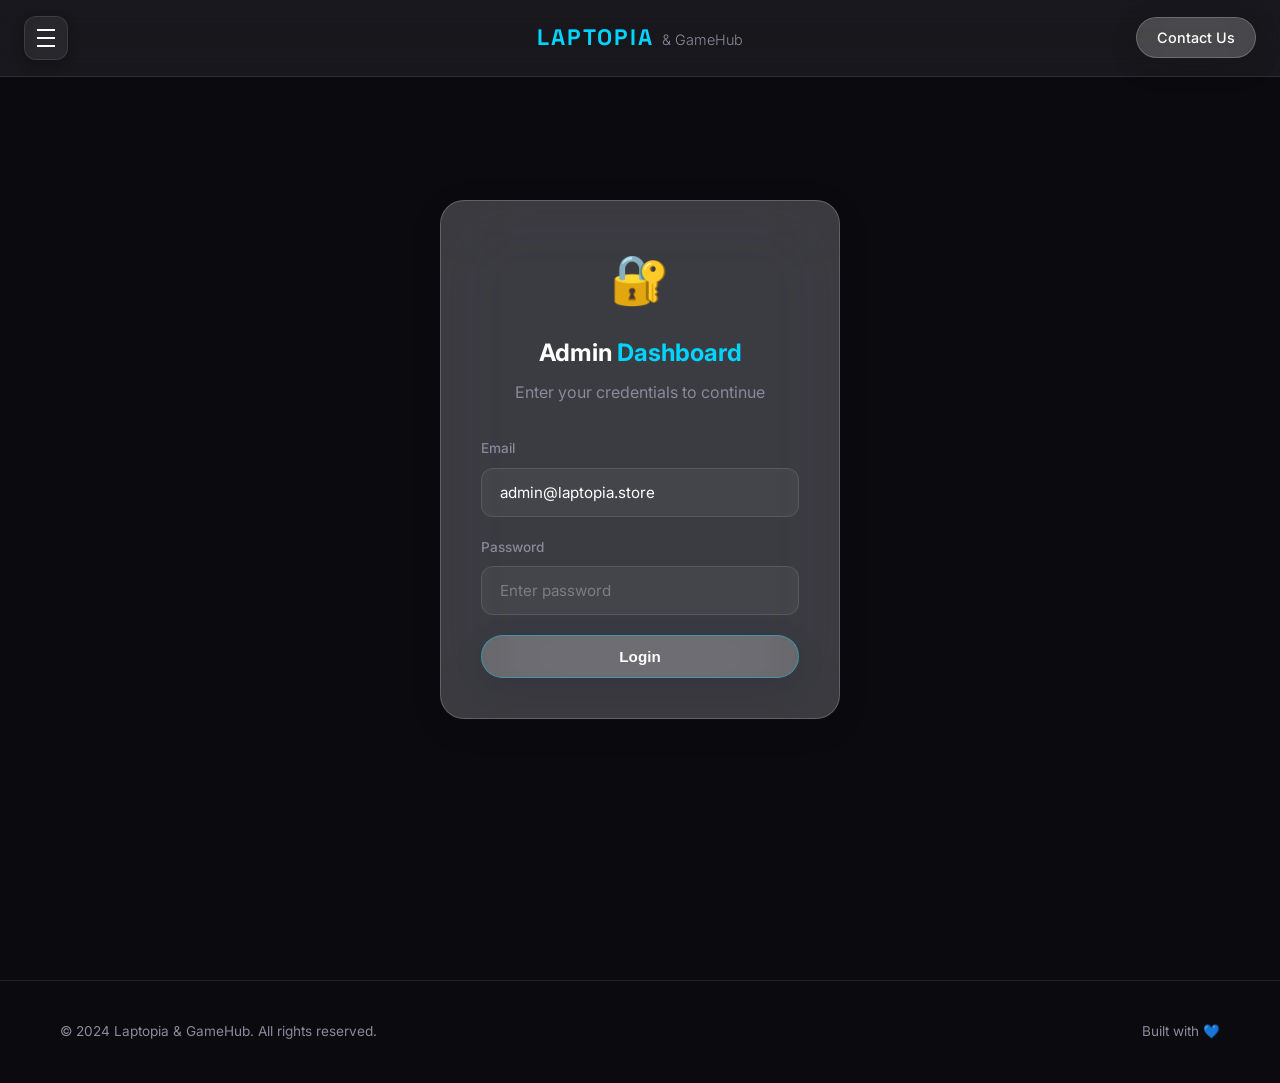
<file: admin.html>
<!DOCTYPE html>
<html lang="en">
<head>
  <meta charset="UTF-8">
  <meta name="viewport" content="width=device-width, initial-scale=1.0">
  <meta name="description" content="Laptopia & GameHub - Admin Dashboard">
  <title>Laptopia & GameHub - Admin</title>
  <link rel="icon" href="data:image/svg+xml,<svg xmlns=%22http://www.w3.org/2000/svg%22 viewBox=%220 0 100 100%22><text y=%22.9em%22 font-size=%2290%22>💻</text></svg>">
  <link href="https://fonts.googleapis.com/css2?family=Inter:wght@300;400;500;600;700&family=Space+Grotesk:wght@400;500;600;700&display=swap" rel="stylesheet">
  <link rel="stylesheet" href="css/style.css">
  <style>
    .admin-login { display: flex; justify-content: center; align-items: center; min-height: 80vh; }
    .admin-login-card { width: 100%; max-width: 400px; padding: 40px; }
    .dashboard-stats { display: grid; grid-template-columns: repeat(auto-fit, minmax(200px, 1fr)); gap: 20px; margin-bottom: 32px; }
    .stat-card { padding: 24px; text-align: center; }
    .stat-value { font-size: 2.5rem; font-weight: 700; margin-bottom: 8px; font-family: 'Space Grotesk', sans-serif; }
    .stat-label { color: var(--text-muted); text-transform: uppercase; letter-spacing: 1px; font-size: 0.9rem; }
    .admin-tabs { display: flex; gap: 10px; margin-bottom: 24px; border-bottom: 1px solid rgba(255,255,255,0.1); padding-bottom: 10px; }
    .admin-tab { padding: 10px 20px; cursor: pointer; border-radius: 8px; transition: all 0.3s ease; font-weight: 500; }
    .admin-tab:hover { background: rgba(255,255,255,0.05); }
    .admin-tab.active { background: var(--gradient-accent); color: white; }
    .orders-table { width: 100%; border-collapse: collapse; }
    .orders-table th, .orders-table td { padding: 16px; text-align: left; border-bottom: 1px solid rgba(255,255,255,0.05); }
    .orders-table th { color: var(--text-muted); font-weight: 500; }
    .orders-table tr:hover { background: rgba(255,255,255,0.02); }
    .status-badge { padding: 4px 12px; border-radius: 20px; font-size: 0.85rem; font-weight: 500; display: inline-block; }
    .status-pending { background: rgba(255, 204, 0, 0.2); color: #ffcc00; }
    .status-contacted { background: rgba(0, 212, 255, 0.2); color: #00d4ff; }
    .status-completed { background: rgba(48, 209, 88, 0.2); color: #30d158; }
    .status-cancelled { background: rgba(255, 59, 48, 0.2); color: #ff3b30; }
    .btn-wa { background: #25D366; color: white; }
    .btn-wa:hover { background: #1ebe5d; }
    .btn-danger { background: rgba(255, 59, 48, 0.2); border: 1px solid rgba(255, 59, 48, 0.5); color: #ff3b30; }
    .btn-danger:hover { background: rgba(255, 59, 48, 0.3); }
    select.form-input { background-color: rgba(0,0,0,0.5); cursor: pointer; }
    select.form-input option { background-color: #0a0a0f; }
  </style>
</head>
<body>

<nav class="navbar">
  <button class="menu-btn" id="menuBtn" aria-label="Open menu">
    <span></span><span></span><span></span>
  </button>
  <a href="index.html" class="logo">
    <span class="logo-primary">LAPTOPIA</span>
    <span class="logo-secondary">&amp; GameHub</span>
  </a>
  <a href="contact.html" class="btn-contact glass">Contact Us</a>
</nav>

<aside class="sidebar" id="sidebar">
  <div class="sidebar-header">
    <div class="sidebar-logo">
      <span class="logo-primary">LAPTOPIA</span>
      <span class="logo-secondary">&amp; GameHub</span>
    </div>
    <button class="sidebar-close" id="sidebarClose">&times;</button>
  </div>
  <nav class="sidebar-nav">
    <a href="index.html" class="sidebar-link"><span class="sidebar-icon">🏠</span> Home</a>
    <a href="brands.html" class="sidebar-link"><span class="sidebar-icon">💻</span> Brands</a>
    <a href="cart.html" class="sidebar-link"><span class="sidebar-icon">🛒</span> Cart <span class="cart-badge" id="cartBadge"></span></a>
  </nav>
  <div class="sidebar-section">
    <h4 class="sidebar-title">Shop by Brand</h4>
    <div class="sidebar-brands">
      <a href="brand.html?brand=hp" class="brand-link">HP</a>
      <a href="brand.html?brand=dell" class="brand-link">Dell</a>
      <a href="brand.html?brand=lenovo" class="brand-link">Lenovo</a>
      <a href="brand.html?brand=asus" class="brand-link">ASUS</a>
      <a href="brand.html?brand=acer" class="brand-link">Acer</a>
      <a href="brand.html?brand=msi" class="brand-link">MSI</a>
      <a href="brand.html?brand=razer" class="brand-link">Razer</a>
      <a href="brand.html?brand=apple" class="brand-link">Apple</a>
      <a href="brand.html?brand=alienware" class="brand-link">Alienware</a>
      <a href="brand.html?brand=gigabyte" class="brand-link">Gigabyte</a>
    </div>
  </div>
</aside>
<div class="sidebar-overlay" id="sidebarOverlay"></div>

<div class="page-content" style="padding-top: 100px;">
  <!-- Login Section -->
  <div class="admin-login" id="adminLogin">
    <div class="admin-login-card glass-card">
      <div style="text-align:center;margin-bottom:32px">
        <div style="font-size:3rem;margin-bottom:16px">🔐</div>
        <h2>Admin <span class="accent">Dashboard</span></h2>
        <p style="color:var(--text-muted);margin-top:8px">Enter your credentials to continue</p>
      </div>
      <form id="loginForm">
        <div class="form-group">
          <label class="form-label">Email</label>
          <input type="email" class="form-input" name="email" value="admin@laptopia.store" placeholder="admin@laptopia.store" required>
        </div>
        <div class="form-group">
          <label class="form-label">Password</label>
          <input type="password" class="form-input" name="password" placeholder="Enter password" required>
        </div>
        <div id="loginError" style="color:#ff3b30;font-size:0.85rem;margin-bottom:16px;display:none"></div>
        <button type="submit" class="btn btn-primary" style="width:100%">Login</button>
      </form>
    </div>
  </div>
  
  <!-- Dashboard -->
  <div id="adminDashboard" style="display:none">
    <div class="container">
      <div style="display:flex;justify-content:space-between;align-items:center;margin-bottom:32px">
        <h1 class="section-title" style="margin-bottom:0">Admin <span class="accent">Dashboard</span></h1>
        <button class="btn btn-secondary btn-sm" onclick="handleLogout()">Logout</button>
      </div>
      
      <!-- Stats Cards -->
      <div class="dashboard-stats" id="dashStats">
        <div class="stat-card glass-card">
          <div class="stat-value" id="statTotal">0</div>
          <div class="stat-label">Total Orders</div>
        </div>
        <div class="stat-card glass-card">
          <div class="stat-value" id="statPending" style="color:#ffcc00">0</div>
          <div class="stat-label">Pending</div>
        </div>
        <div class="stat-card glass-card">
          <div class="stat-value" id="statContacted" style="color:#00d4ff">0</div>
          <div class="stat-label">Contacted</div>
        </div>
        <div class="stat-card glass-card">
          <div class="stat-value" id="statCompleted" style="color:#30d158">0</div>
          <div class="stat-label">Completed</div>
        </div>
      </div>
      
      <!-- Tabs -->
      <div class="admin-tabs">
        <div class="admin-tab active" data-tab="orders">📦 Orders</div>
        <div class="admin-tab" data-tab="inquiries">📨 Inquiries</div>
        <div class="admin-tab" data-tab="products">💻 Products</div>
      </div>
      
      <!-- Orders Tab -->
      <div class="tab-content active" id="tab-orders">
        <div class="glass-card" style="padding:0;overflow-x:auto">
          <table class="orders-table">
            <thead>
              <tr>
                <th>Date</th>
                <th>Customer</th>
                <th>Phone</th>
                <th>Items</th>
                <th>Total</th>
                <th>Status</th>
                <th>Actions</th>
              </tr>
            </thead>
            <tbody id="ordersTableBody">
              <!-- Populated by JS -->
            </tbody>
          </table>
        </div>
      </div>
      
      <!-- Inquiries Tab -->
      <div class="tab-content" id="tab-inquiries" style="display:none">
        <div class="glass-card" style="padding:0;overflow-x:auto">
          <table class="orders-table">
            <thead>
              <tr>
                <th>Date</th>
                <th>Name</th>
                <th>Email</th>
                <th>Message</th>
              </tr>
            </thead>
            <tbody id="inquiriesTableBody">
                <!-- Populated by JS -->
            </tbody>
          </table>
        </div>
      </div>
      
      <!-- Products Tab -->
      <div class="tab-content" id="tab-products" style="display:none">
        <div style="margin-bottom:20px; display:flex; justify-content:space-between; align-items:center;">
          <h2 style="margin: 0; font-size: 1.5rem;">Manage Inventory</h2>
          <button class="btn btn-primary btn-sm" onclick="showAddProductModal()">+ Add Product</button>
        </div>
        <div class="grid grid-3" id="adminProductsGrid">
            <!-- Populated by JS -->
        </div>
      </div>
    </div>
  </div>
</div>

<!-- Order Detail Modal -->
<div class="modal-overlay" id="orderModal">
  <div class="modal glass-card" id="orderModalContent" style="max-width: 600px; width: 100%;">
    <!-- Populated by JS -->
  </div>
</div>

<!-- Add/Edit Product Modal -->
<div class="modal-overlay" id="productModal">
  <div class="modal glass-card" style="max-width:700px; width: 100%;">
    <div style="display:flex;justify-content:space-between;align-items:center;margin-bottom:24px">
      <h2 style="margin:0" id="productModalTitle">Add <span class="accent">Product</span></h2>
      <button class="btn btn-secondary btn-sm" onclick="closeProductModal()">✕</button>
    </div>
    <form id="productForm">
      <input type="hidden" id="prodId" name="id">
      <div class="grid grid-2" style="gap: 16px;">
        <div class="form-group">
          <label class="form-label">Name</label>
          <input type="text" class="form-input" id="prodName" name="name" required>
        </div>
        <div class="form-group">
          <label class="form-label">Brand</label>
          <select class="form-input" id="prodBrand" name="brand" required>
            <option value="HP">HP</option>
            <option value="Dell">Dell</option>
            <option value="Lenovo">Lenovo</option>
            <option value="ASUS">ASUS</option>
            <option value="Acer">Acer</option>
            <option value="MSI">MSI</option>
            <option value="Razer">Razer</option>
            <option value="Apple">Apple</option>
            <option value="Alienware">Alienware</option>
            <option value="Gigabyte">Gigabyte</option>
          </select>
        </div>
      </div>
      <div class="grid grid-2" style="gap: 16px;">
        <div class="form-group">
          <label class="form-label">Category</label>
          <select class="form-input" id="prodCategory" name="category">
            <option value="gaming">Gaming</option>
            <option value="ultrabook">Ultrabook</option>
            <option value="creator">Creator</option>
            <option value="budget">Budget</option>
          </select>
        </div>
        <div class="form-group">
          <label class="form-label">Price ($)</label>
          <input type="number" class="form-input" id="prodPrice" name="price" step="0.01" required>
        </div>
      </div>
      <div class="form-group">
        <label class="form-label">Image URL</label>
        <input type="url" class="form-input" id="prodImage" name="image_url" placeholder="https://example.com/image.jpg">
      </div>
      <div class="form-group">
        <label class="form-label">Description</label>
        <textarea class="form-input" id="prodDescription" name="description" rows="3"></textarea>
      </div>
      
      <h3 style="margin: 20px 0 10px; font-size: 1.1rem; color: var(--accent-cyan)">Specifications</h3>
      <div class="grid grid-3" style="gap: 12px;">
        <div class="form-group">
          <label class="form-label">CPU</label>
          <input type="text" class="form-input" id="specCpu" name="spec_cpu">
        </div>
        <div class="form-group">
          <label class="form-label">RAM</label>
          <input type="text" class="form-input" id="specRam" name="spec_ram">
        </div>
        <div class="form-group">
          <label class="form-label">GPU</label>
          <input type="text" class="form-input" id="specGpu" name="spec_gpu">
        </div>
        <div class="form-group">
          <label class="form-label">Storage</label>
          <input type="text" class="form-input" id="specStorage" name="spec_storage">
        </div>
        <div class="form-group">
          <label class="form-label">Display</label>
          <input type="text" class="form-input" id="specDisplay" name="spec_display">
        </div>
        <div class="form-group">
          <label class="form-label">Battery</label>
          <input type="text" class="form-input" id="specBattery" name="spec_battery">
        </div>
      </div>
      
      <div class="form-group" style="display: flex; align-items: center; gap: 10px; margin-top: 10px;">
        <input type="checkbox" id="prodFeatured" name="featured" style="width:20px;height:20px;cursor:pointer;">
        <label for="prodFeatured" class="form-label" style="margin:0;cursor:pointer;">Featured Product</label>
      </div>
      
      <div style="display: flex; justify-content: flex-end; gap: 10px; margin-top: 24px;">
        <button type="button" class="btn btn-secondary" onclick="closeProductModal()">Cancel</button>
        <button type="submit" class="btn btn-primary" id="saveProductBtn">Save Product</button>
      </div>
    </form>
  </div>
</div>

<footer class="footer">
  <div class="footer-content container">
    <span>&copy; 2024 Laptopia & GameHub. All rights reserved.</span>
    <span>Built with 💙</span>
  </div>
</footer>

<script src="js/supabase-config.js"></script>
<script src="js/app.js"></script>
<script src="js/admin.js"></script>
</body>
</html>
</file>
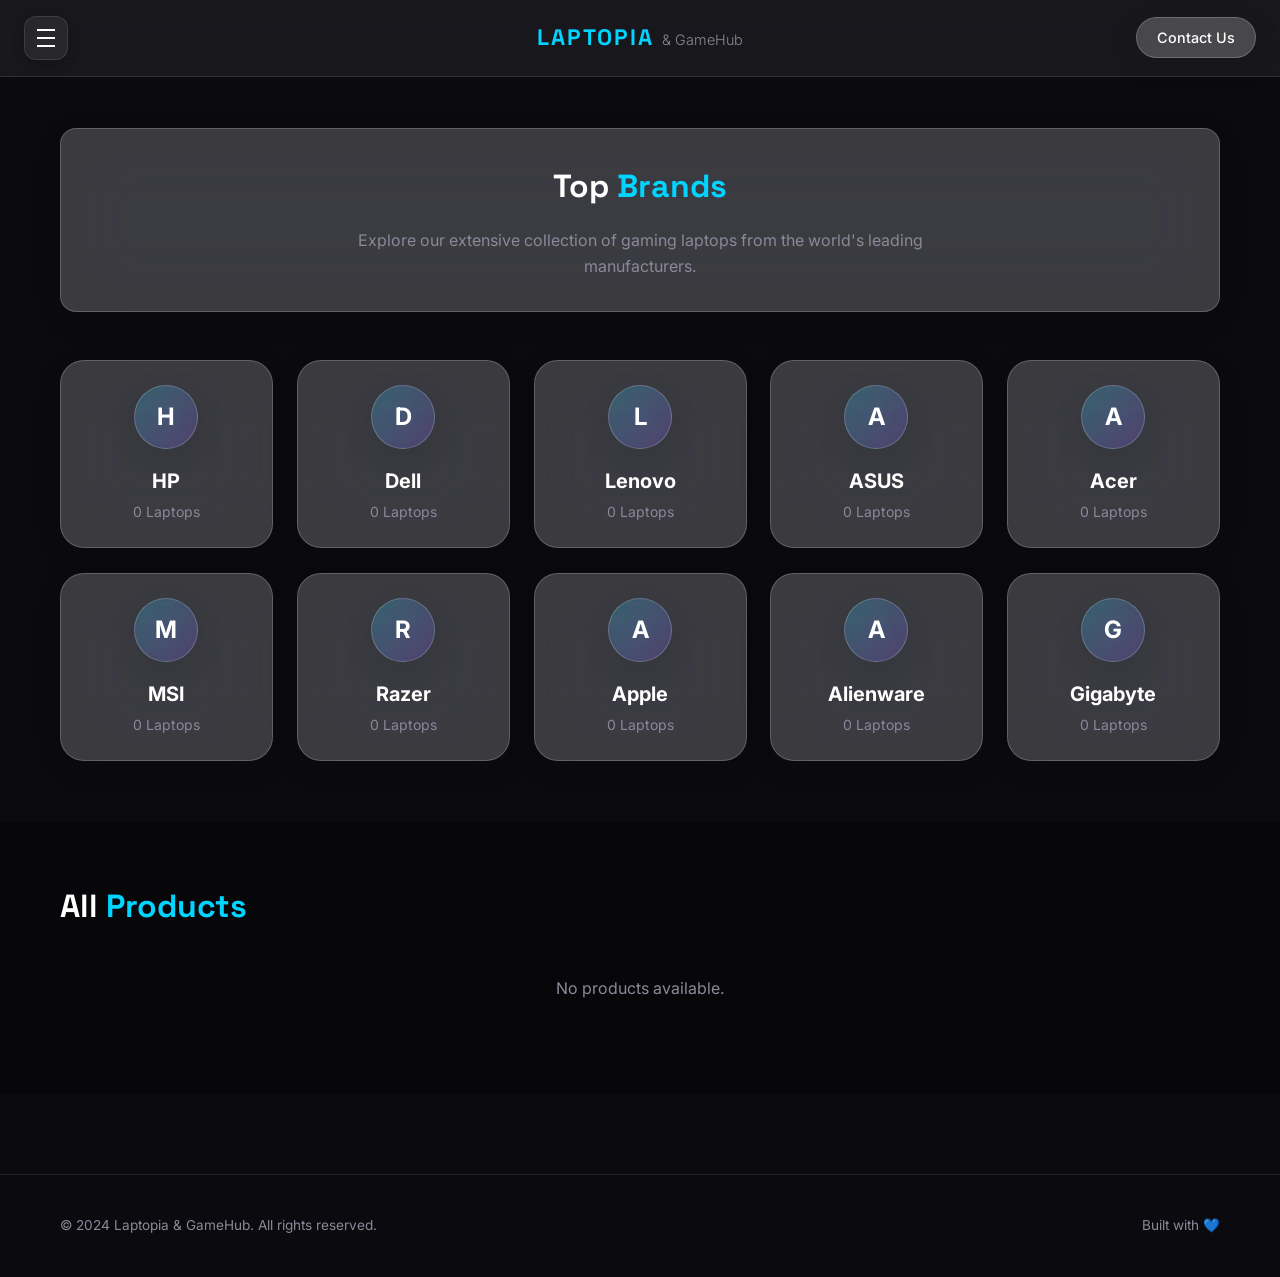
<file: brand.html>
<!DOCTYPE html>
<html lang="en">
<head>
  <meta charset="UTF-8">
  <meta name="viewport" content="width=device-width, initial-scale=1.0">
  <meta name="description" content="Shop gaming laptops from top brands at Laptopia & GameHub.">
  <title>Laptopia & GameHub - Brand</title>
  <link rel="icon" href="data:image/svg+xml,<svg xmlns=%22http://www.w3.org/2000/svg%22 viewBox=%220 0 100 100%22><text y=%22.9em%22 font-size=%2290%22>💻</text></svg>">
  <link href="https://fonts.googleapis.com/css2?family=Inter:wght@300;400;500;600;700&family=Space+Grotesk:wght@400;500;600;700&display=swap" rel="stylesheet">
  <link rel="stylesheet" href="css/style.css">
</head>
<body>
  <nav class="navbar">
    <button class="menu-btn" id="menuBtn" aria-label="Open menu">
      <span></span><span></span><span></span>
    </button>
    <a href="index.html" class="logo">
      <span class="logo-primary">LAPTOPIA</span>
      <span class="logo-secondary">&amp; GameHub</span>
    </a>
    <a href="contact.html" class="btn-contact glass">Contact Us</a>
  </nav>

  <aside class="sidebar" id="sidebar">
    <div class="sidebar-header">
      <div class="sidebar-logo">
        <span class="logo-primary">LAPTOPIA</span>
        <span class="logo-secondary">&amp; GameHub</span>
      </div>
      <button class="sidebar-close" id="sidebarClose">&times;</button>
    </div>
    <nav class="sidebar-nav">
      <a href="index.html" class="sidebar-link"><span class="sidebar-icon">🏠</span> Home</a>
      <a href="brands.html" class="sidebar-link"><span class="sidebar-icon">💻</span> Brands</a>
      <a href="cart.html" class="sidebar-link"><span class="sidebar-icon">🛒</span> Cart <span class="cart-badge" id="cartBadge"></span></a>
    </nav>
    <div class="sidebar-section">
      <h4 class="sidebar-title">Shop by Brand</h4>
      <div class="sidebar-brands">
        <a href="brand.html?brand=hp" class="brand-link">HP</a>
        <a href="brand.html?brand=dell" class="brand-link">Dell</a>
        <a href="brand.html?brand=lenovo" class="brand-link">Lenovo</a>
        <a href="brand.html?brand=asus" class="brand-link">ASUS</a>
        <a href="brand.html?brand=acer" class="brand-link">Acer</a>
        <a href="brand.html?brand=msi" class="brand-link">MSI</a>
        <a href="brand.html?brand=razer" class="brand-link">Razer</a>
        <a href="brand.html?brand=apple" class="brand-link">Apple</a>
        <a href="brand.html?brand=alienware" class="brand-link">Alienware</a>
        <a href="brand.html?brand=gigabyte" class="brand-link">Gigabyte</a>
      </div>
    </div>
  </aside>
  <div class="sidebar-overlay" id="sidebarOverlay"></div>

  <section class="section" style="padding-top: 8rem;">
    <div class="container">
      <div class="glass" style="padding: 3rem; margin-bottom: 2rem; text-align: center; border-radius: 1rem; background: linear-gradient(to right, rgba(0,0,0,0.4), rgba(0,0,0,0.2));">
        <h1 id="brandTitle" style="font-size: 3rem; font-family: 'Space Grotesk', sans-serif; font-weight: bold; margin-bottom: 1rem; text-transform: uppercase; letter-spacing: 0.05em;">Brand</h1>
        <p style="font-size: 1.25rem; color: var(--accent-cyan);">Powering your next adventure</p>
      </div>
      
      <div class="glass" style="display: flex; justify-content: space-between; align-items: center; margin-bottom: 2rem; padding: 1rem; border-radius: 0.5rem; background: rgba(255,255,255,0.05);">
        <a href="brands.html" style="color: var(--text-muted); text-decoration: none;">← Back to All Brands</a>
        <div style="display: flex; gap: 1rem;">
          <select id="sortSelect" style="background: rgba(0,0,0,0.5); border: 1px solid rgba(255,255,255,0.1); color: white; border-radius: 0.25rem; padding: 0.5rem 1rem; outline: none;">
            <option value="default">Sort by...</option>
            <option value="price-low">Price: Low to High</option>
            <option value="price-high">Price: High to Low</option>
          </select>
        </div>
      </div>

      <div class="grid grid-3" id="brandProductsGrid">
        <!-- Populated by JS -->
      </div>
      
      <div id="noProducts" style="text-align: center; padding: 5rem 0; display: none;">
        <h3 style="font-size: 1.5rem; color: var(--text-muted);">No products found for this brand.</h3>
      </div>
    </div>
  </section>

  <footer class="footer">
    <div class="footer-content container">
      <span>© 2024 Laptopia & GameHub. All rights reserved.</span>
      <span>Built with 💙</span>
    </div>
  </footer>

  <script src="js/supabase-config.js"></script>
  <script src="js/app.js"></script>
  <script src="js/products.js"></script>
  <script>
    document.addEventListener('DOMContentLoaded', async () => {
      const urlParams = new URLSearchParams(window.location.search);
      const brandParam = urlParams.get('brand');
      
      if (!brandParam) {
        window.location.href = 'brands.html';
        return;
      }
      
      const brandName = brandParam.charAt(0).toUpperCase() + brandParam.slice(1);
      document.getElementById('brandTitle').textContent = brandName;
      document.title = `Laptopia & GameHub - ${brandName} Laptops`;
      
      try {
        let products = [];
        if (window.DB && typeof window.DB.getProductsByBrand === 'function') {
          products = await DB.getProductsByBrand(brandParam);
        } else {
          console.warn('DB.getProductsByBrand is not available yet.');
        }
        
        const grid = document.getElementById('brandProductsGrid');
        const noProducts = document.getElementById('noProducts');
        
        const render = (prods) => {
          if (!prods || prods.length === 0) {
            grid.innerHTML = '';
            noProducts.style.display = 'block';
          } else {
            noProducts.style.display = 'none';
            grid.innerHTML = prods.map(p => createProductCard(p)).join('');
          }
        };
        
        render(products);
        
        document.getElementById('sortSelect').addEventListener('change', (e) => {
          const sorted = [...products];
          if (e.target.value === 'price-low') {
            sorted.sort((a, b) => a.price - b.price);
          } else if (e.target.value === 'price-high') {
            sorted.sort((a, b) => b.price - a.price);
          }
          render(sorted);
        });

      } catch (e) {
        console.error('Failed to load brand products', e);
      }
    });
  </script>
</body>
</html>
</file>
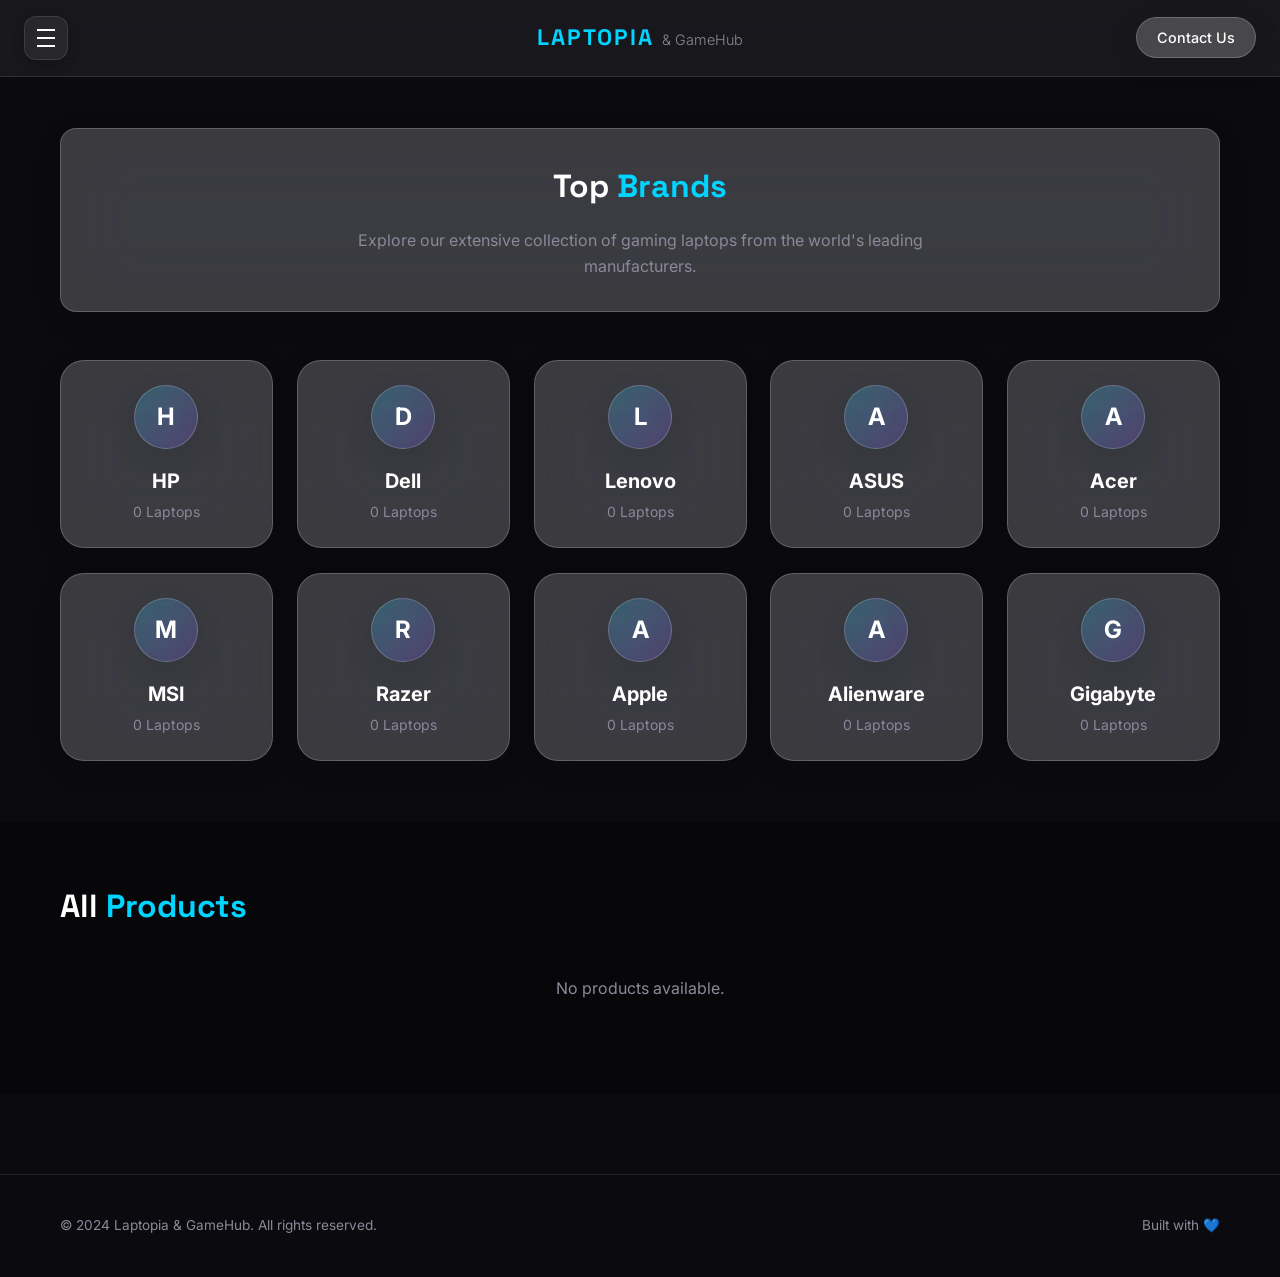
<file: brands.html>
<!DOCTYPE html>
<html lang="en">
<head>
  <meta charset="UTF-8">
  <meta name="viewport" content="width=device-width, initial-scale=1.0">
  <meta name="description" content="Shop gaming laptops by top brands at Laptopia & GameHub.">
  <title>Laptopia & GameHub - Brands</title>
  <link rel="icon" href="data:image/svg+xml,<svg xmlns=%22http://www.w3.org/2000/svg%22 viewBox=%220 0 100 100%22><text y=%22.9em%22 font-size=%2290%22>💻</text></svg>">
  <link href="https://fonts.googleapis.com/css2?family=Inter:wght@300;400;500;600;700&family=Space+Grotesk:wght@400;500;600;700&display=swap" rel="stylesheet">
  <link rel="stylesheet" href="css/style.css">
</head>
<body>
  <nav class="navbar">
    <button class="menu-btn" id="menuBtn" aria-label="Open menu">
      <span></span><span></span><span></span>
    </button>
    <a href="index.html" class="logo">
      <span class="logo-primary">LAPTOPIA</span>
      <span class="logo-secondary">&amp; GameHub</span>
    </a>
    <a href="contact.html" class="btn-contact glass">Contact Us</a>
  </nav>

  <aside class="sidebar" id="sidebar">
    <div class="sidebar-header">
      <div class="sidebar-logo">
        <span class="logo-primary">LAPTOPIA</span>
        <span class="logo-secondary">&amp; GameHub</span>
      </div>
      <button class="sidebar-close" id="sidebarClose">&times;</button>
    </div>
    <nav class="sidebar-nav">
      <a href="index.html" class="sidebar-link"><span class="sidebar-icon">🏠</span> Home</a>
      <a href="brands.html" class="sidebar-link"><span class="sidebar-icon">💻</span> Brands</a>
      <a href="cart.html" class="sidebar-link"><span class="sidebar-icon">🛒</span> Cart <span class="cart-badge" id="cartBadge"></span></a>
    </nav>
    <div class="sidebar-section">
      <h4 class="sidebar-title">Shop by Brand</h4>
      <div class="sidebar-brands">
        <a href="brand.html?brand=hp" class="brand-link">HP</a>
        <a href="brand.html?brand=dell" class="brand-link">Dell</a>
        <a href="brand.html?brand=lenovo" class="brand-link">Lenovo</a>
        <a href="brand.html?brand=asus" class="brand-link">ASUS</a>
        <a href="brand.html?brand=acer" class="brand-link">Acer</a>
        <a href="brand.html?brand=msi" class="brand-link">MSI</a>
        <a href="brand.html?brand=razer" class="brand-link">Razer</a>
        <a href="brand.html?brand=apple" class="brand-link">Apple</a>
        <a href="brand.html?brand=alienware" class="brand-link">Alienware</a>
        <a href="brand.html?brand=gigabyte" class="brand-link">Gigabyte</a>
      </div>
    </div>
  </aside>
  <div class="sidebar-overlay" id="sidebarOverlay"></div>

  <section class="section" style="padding-top: 8rem;">
    <div class="container">
      <div class="glass" style="padding: 2rem; margin-bottom: 3rem; text-align: center; border-radius: 1rem;">
        <h1 class="section-title" style="margin-bottom: 1rem;">Top <span class="accent">Brands</span></h1>
        <p style="color: var(--text-muted); max-width: 600px; margin: 0 auto;">Explore our extensive collection of gaming laptops from the world's leading manufacturers.</p>
      </div>

      <div class="grid" style="grid-template-columns: repeat(auto-fill, minmax(180px, 1fr)); gap: 1.5rem;" id="brandsGrid">
        <!-- Populated by JS -->
      </div>
    </div>
  </section>

  <section class="section" style="background: rgba(0,0,0,0.3);">
    <div class="container">
      <h2 class="section-title">All <span class="accent">Products</span></h2>
      <div class="grid grid-3" id="allProductsGrid">
        <!-- Populated by JS -->
      </div>
    </div>
  </section>

  <footer class="footer">
    <div class="footer-content container">
      <span>© 2024 Laptopia & GameHub. All rights reserved.</span>
      <span>Built with 💙</span>
    </div>
  </footer>

  <script src="js/supabase-config.js"></script>
  <script src="js/app.js"></script>
  <script src="js/products.js"></script>
  <script>
    const BRANDS = ['HP', 'Dell', 'Lenovo', 'ASUS', 'Acer', 'MSI', 'Razer', 'Apple', 'Alienware', 'Gigabyte'];
    
    document.addEventListener('DOMContentLoaded', async () => {
      try {
        let products = [];
        if (window.DB && typeof window.DB.getProducts === 'function') {
          products = await DB.getProducts();
        } else {
          console.warn('DB.getProducts is not available yet.');
        }
        
        // Count products per brand
        const brandCounts = {};
        products.forEach(p => {
          const b = p.brand;
          if (b) brandCounts[b] = (brandCounts[b] || 0) + 1;
        });

        const brandsGrid = document.getElementById('brandsGrid');
        brandsGrid.innerHTML = BRANDS.map(brand => `
          <a href="brand.html?brand=${brand.toLowerCase()}" class="glass-card" style="padding: 1.5rem; text-align: center; display: block; text-decoration: none; color: inherit; transition: transform 0.3s;">
            <div class="glass" style="width: 64px; height: 64px; border-radius: 50%; margin: 0 auto 1rem auto; display: flex; align-items: center; justify-content: center; font-size: 1.5rem; font-weight: bold; background: linear-gradient(135deg, rgba(0,212,255,0.2), rgba(123,47,247,0.2)); color: white;">
              ${brand[0]}
            </div>
            <h3 style="font-size: 1.25rem; font-weight: bold; margin-bottom: 0.25rem;">${brand}</h3>
            <p style="font-size: 0.875rem; color: var(--text-muted);">${brandCounts[brand] || 0} Laptops</p>
          </a>
        `).join('');

        const allProductsGrid = document.getElementById('allProductsGrid');
        if (products.length > 0) {
          allProductsGrid.innerHTML = products.map(p => createProductCard(p)).join('');
        } else {
          allProductsGrid.innerHTML = '<p style="color: var(--text-muted); text-align: center; grid-column: 1 / -1; padding: 2rem;">No products available.</p>';
        }

      } catch (e) {
        console.error('Failed to load products', e);
      }
    });
  </script>
</body>
</html>
</file>
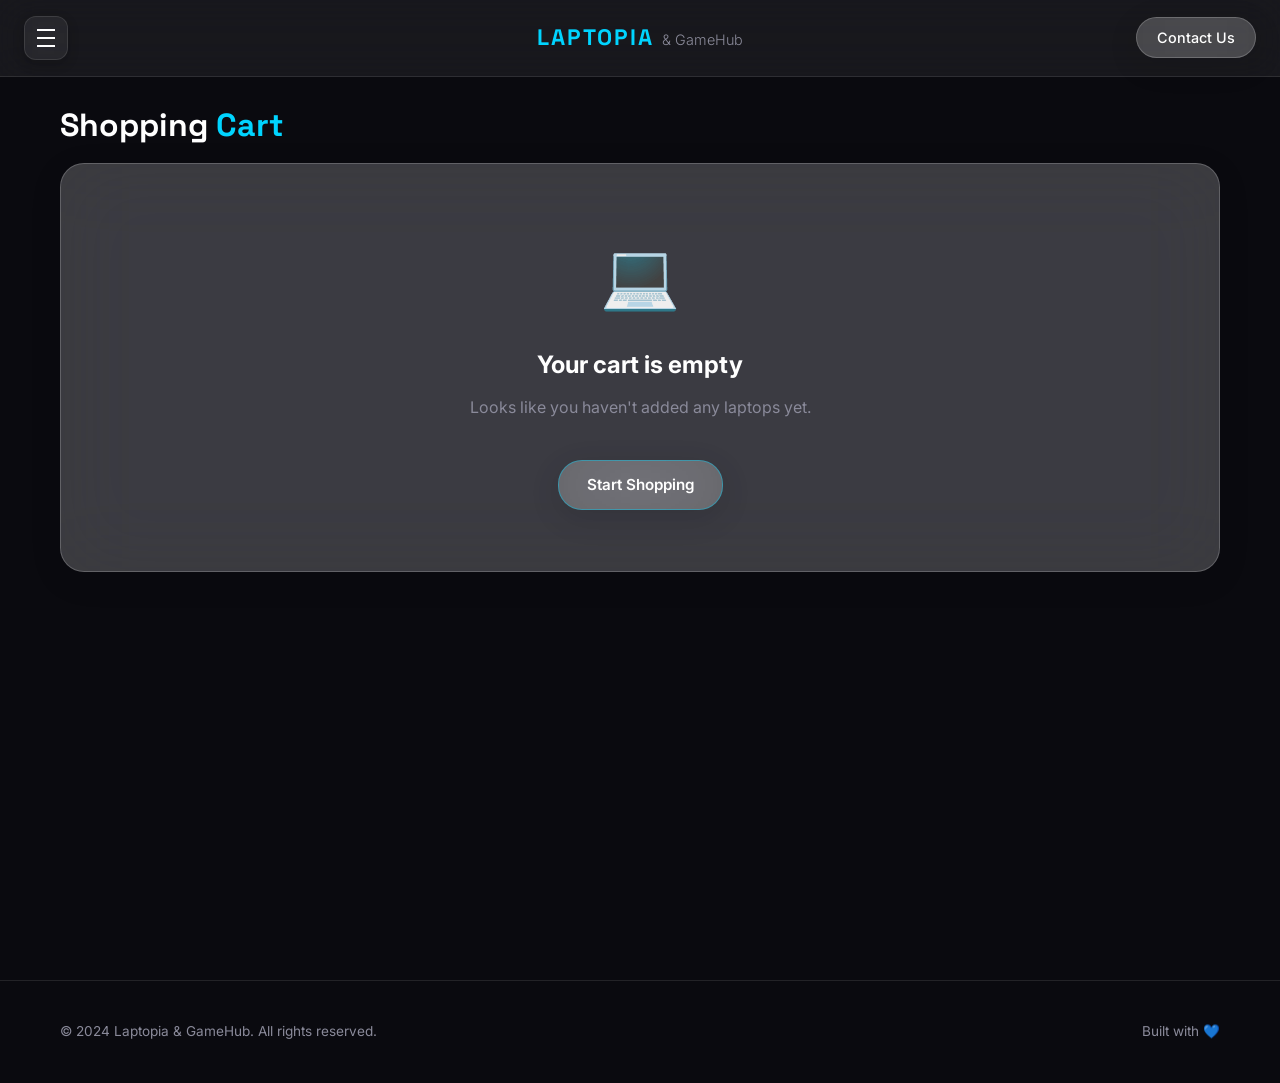
<file: cart.html>
<!DOCTYPE html>
<html lang="en">
<head>
  <meta charset="UTF-8">
  <meta name="viewport" content="width=device-width, initial-scale=1.0">
  <meta name="description" content="Cart and Checkout for Laptopia & GameHub">
  <title>Laptopia & GameHub - Cart</title>
  <link rel="icon" href="data:image/svg+xml,<svg xmlns=%22http://www.w3.org/2000/svg%22 viewBox=%220 0 100 100%22><text y=%22.9em%22 font-size=%2290%22>💻</text></svg>">
  <link href="https://fonts.googleapis.com/css2?family=Inter:wght@300;400;500;600;700&family=Space+Grotesk:wght@400;500;600;700&display=swap" rel="stylesheet">
  <link rel="stylesheet" href="css/style.css">
</head>
<body>
  <nav class="navbar">
    <button class="menu-btn" id="menuBtn" aria-label="Open menu">
      <span></span><span></span><span></span>
    </button>
    <a href="index.html" class="logo">
      <span class="logo-primary">LAPTOPIA</span>
      <span class="logo-secondary">&amp; GameHub</span>
    </a>
    <a href="contact.html" class="btn-contact glass">Contact Us</a>
  </nav>

  <aside class="sidebar" id="sidebar">
    <div class="sidebar-header">
      <div class="sidebar-logo">
        <span class="logo-primary">LAPTOPIA</span>
        <span class="logo-secondary">&amp; GameHub</span>
      </div>
      <button class="sidebar-close" id="sidebarClose">&times;</button>
    </div>
    <nav class="sidebar-nav">
      <a href="index.html" class="sidebar-link"><span class="sidebar-icon">🏠</span> Home</a>
      <a href="brands.html" class="sidebar-link"><span class="sidebar-icon">💻</span> Brands</a>
      <a href="cart.html" class="sidebar-link"><span class="sidebar-icon">🛒</span> Cart <span class="cart-badge" id="cartBadge"></span></a>
    </nav>
    <div class="sidebar-section">
      <h4 class="sidebar-title">Shop by Brand</h4>
      <div class="sidebar-brands">
        <a href="brand.html?brand=hp" class="brand-link">HP</a>
        <a href="brand.html?brand=dell" class="brand-link">Dell</a>
        <a href="brand.html?brand=lenovo" class="brand-link">Lenovo</a>
        <a href="brand.html?brand=asus" class="brand-link">ASUS</a>
        <a href="brand.html?brand=acer" class="brand-link">Acer</a>
        <a href="brand.html?brand=msi" class="brand-link">MSI</a>
        <a href="brand.html?brand=razer" class="brand-link">Razer</a>
        <a href="brand.html?brand=apple" class="brand-link">Apple</a>
        <a href="brand.html?brand=alienware" class="brand-link">Alienware</a>
        <a href="brand.html?brand=gigabyte" class="brand-link">Gigabyte</a>
      </div>
    </div>
  </aside>
  <div class="sidebar-overlay" id="sidebarOverlay"></div>

  <div class="page-content">
    <div class="container">
      <h1 class="section-title">Shopping <span class="accent">Cart</span></h1>
      
      <!-- Cart Items Section -->
      <div id="cartContent">
        <!-- Populated by JS: either cart items or empty state -->
      </div>
      
      <!-- Checkout Section (hidden when cart empty) -->
      <div id="checkoutSection" style="display:none">
        <div class="grid grid-2" style="gap:40px; margin-top:40px;">
          <!-- Left: Cart Summary -->
          <div>
            <h2 class="section-title" style="font-size:1.3rem">Order Summary</h2>
            <div class="cart-summary glass-card" id="cartSummary">
              <!-- Items list with prices, total -->
            </div>
          </div>
          
          <!-- Right: Checkout Form -->
          <div>
            <h2 class="section-title" style="font-size:1.3rem">Your <span class="accent">Details</span></h2>
            <form class="glass-card" id="checkoutForm" style="padding:32px">
              <div class="form-group">
                <label class="form-label">Full Name *</label>
                <input type="text" class="form-input" name="name" required placeholder="Enter your full name">
              </div>
              <div class="form-group">
                <label class="form-label">Phone Number *</label>
                <input type="tel" class="form-input" name="phone" required placeholder="e.g., +92 300 1234567">
              </div>
              <div class="form-group">
                <label class="form-label">WhatsApp Number *</label>
                <input type="tel" class="form-input" name="whatsapp" required placeholder="e.g., +92 300 1234567">
                <small style="color:var(--text-muted);font-size:0.8rem">We'll contact you on WhatsApp to confirm your order</small>
              </div>
              <div class="form-group">
                <label class="form-label">Delivery Address *</label>
                <textarea class="form-input form-textarea" name="address" required placeholder="Enter your full delivery address"></textarea>
              </div>
              <div class="form-group">
                <label class="form-label">Order Notes (Optional)</label>
                <textarea class="form-input form-textarea" name="notes" placeholder="Any special requests or notes..."></textarea>
              </div>
              <button type="submit" class="btn btn-primary" style="width:100%;padding:16px;font-size:1.1rem">
                Place Order via WhatsApp
              </button>
            </form>
          </div>
        </div>
      </div>
    </div>
  </div>

  <footer class="footer">
    <div class="footer-content container">
      <span>© 2024 Laptopia & GameHub. All rights reserved.</span>
      <span>Built with 💙</span>
    </div>
  </footer>

  <script src="js/supabase-config.js"></script>
  <script src="js/app.js"></script>
  <script src="js/cart.js"></script>
</body>
</html>
</file>
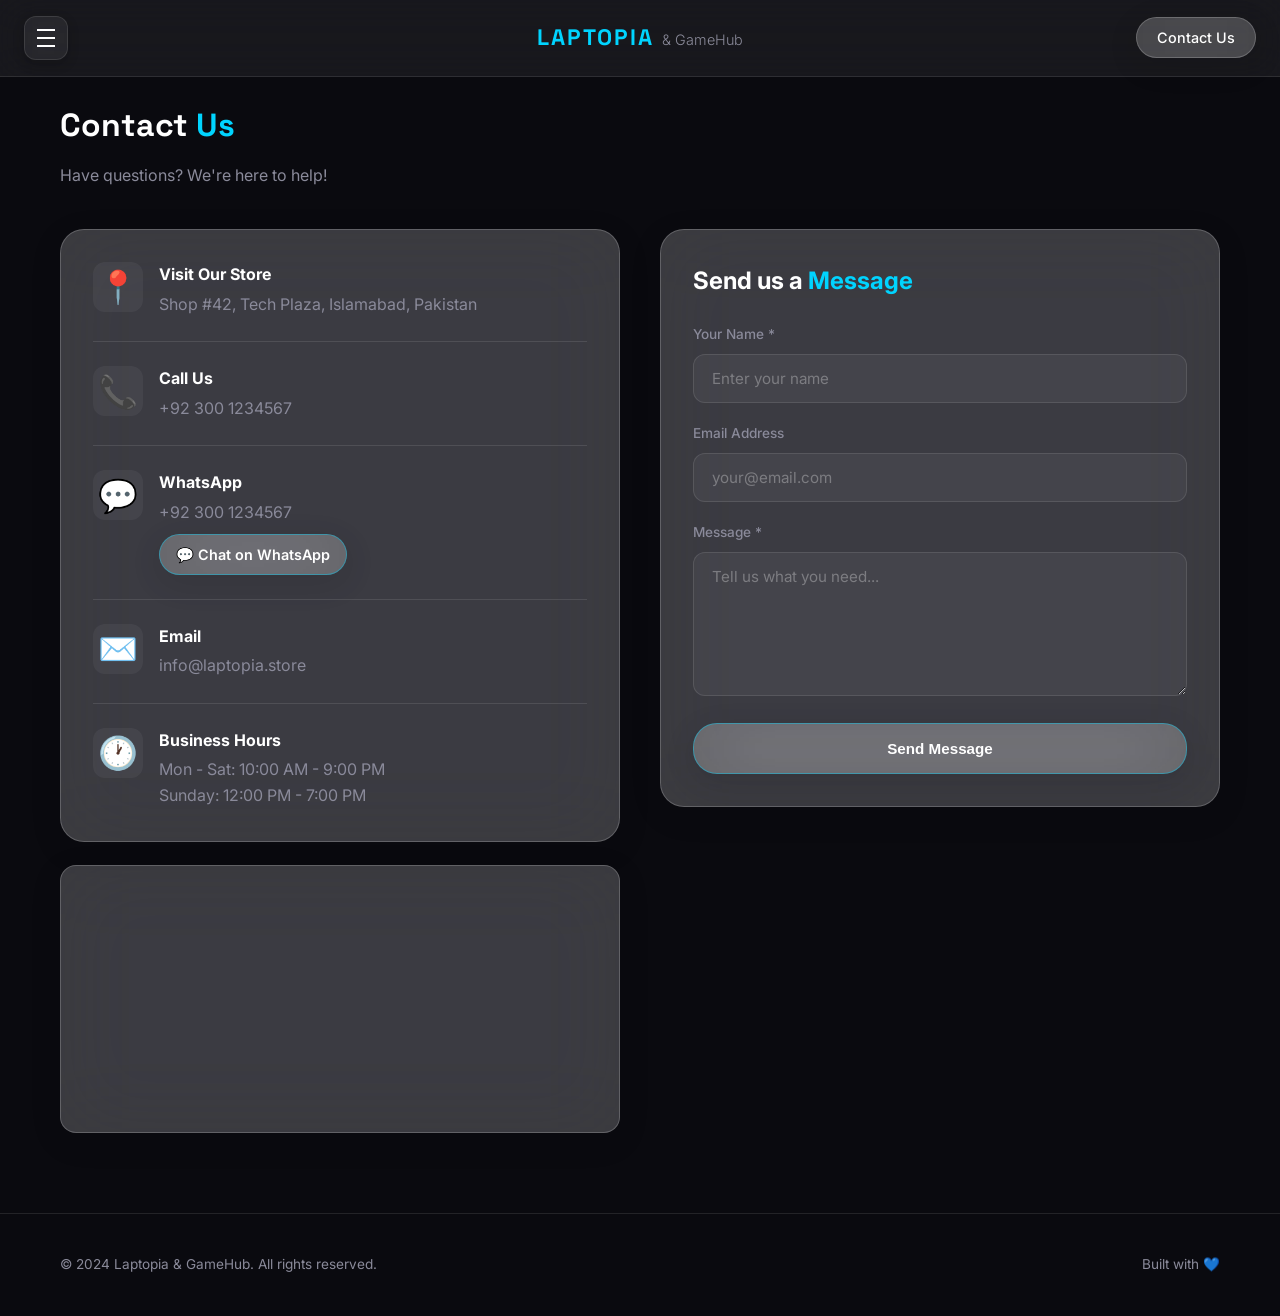
<file: contact.html>
<!DOCTYPE html>
<html lang="en">
<head>
  <meta charset="UTF-8">
  <meta name="viewport" content="width=device-width, initial-scale=1.0">
  <meta name="description" content="Contact Laptopia & GameHub">
  <title>Laptopia & GameHub - Contact Us</title>
  <link rel="icon" href="data:image/svg+xml,<svg xmlns=%22http://www.w3.org/2000/svg%22 viewBox=%220 0 100 100%22><text y=%22.9em%22 font-size=%2290%22>💻</text></svg>">
  <link href="https://fonts.googleapis.com/css2?family=Inter:wght@300;400;500;600;700&family=Space+Grotesk:wght@400;500;600;700&display=swap" rel="stylesheet">
  <link rel="stylesheet" href="css/style.css">
  <style>
    .contact-grid {
      display: grid;
      grid-template-columns: 1fr;
      gap: 40px;
      margin-top: 40px;
    }
    @media (min-width: 768px) {
      .contact-grid {
        grid-template-columns: 1fr 1fr;
      }
    }
    .contact-info-item {
      display: flex;
      gap: 16px;
      margin-bottom: 24px;
      padding-bottom: 24px;
      border-bottom: 1px solid rgba(255,255,255,0.1);
    }
    .contact-info-item:last-child {
      border-bottom: none;
      margin-bottom: 0;
      padding-bottom: 0;
    }
    .contact-info-icon {
      font-size: 2rem;
      background: rgba(255,255,255,0.05);
      width: 50px;
      height: 50px;
      border-radius: 12px;
      display: flex;
      align-items: center;
      justify-content: center;
    }
    .contact-info-card {
      padding: 32px;
    }
    .toast {
      position: fixed;
      bottom: 20px;
      right: 20px;
      background: var(--accent);
      color: #fff;
      padding: 16px 24px;
      border-radius: 8px;
      font-weight: 500;
      box-shadow: 0 4px 12px rgba(0,0,0,0.2);
      transform: translateY(100px);
      opacity: 0;
      transition: all 0.3s cubic-bezier(0.4, 0, 0.2, 1);
      z-index: 1000;
    }
    .toast.show {
      transform: translateY(0);
      opacity: 1;
    }
  </style>
</head>
<body>
  <nav class="navbar">
    <button class="menu-btn" id="menuBtn" aria-label="Open menu">
      <span></span><span></span><span></span>
    </button>
    <a href="index.html" class="logo">
      <span class="logo-primary">LAPTOPIA</span>
      <span class="logo-secondary">&amp; GameHub</span>
    </a>
    <a href="contact.html" class="btn-contact glass">Contact Us</a>
  </nav>

  <aside class="sidebar" id="sidebar">
    <div class="sidebar-header">
      <div class="sidebar-logo">
        <span class="logo-primary">LAPTOPIA</span>
        <span class="logo-secondary">&amp; GameHub</span>
      </div>
      <button class="sidebar-close" id="sidebarClose">&times;</button>
    </div>
    <nav class="sidebar-nav">
      <a href="index.html" class="sidebar-link"><span class="sidebar-icon">🏠</span> Home</a>
      <a href="brands.html" class="sidebar-link"><span class="sidebar-icon">💻</span> Brands</a>
      <a href="cart.html" class="sidebar-link"><span class="sidebar-icon">🛒</span> Cart <span class="cart-badge" id="cartBadge"></span></a>
    </nav>
    <div class="sidebar-section">
      <h4 class="sidebar-title">Shop by Brand</h4>
      <div class="sidebar-brands">
        <a href="brand.html?brand=hp" class="brand-link">HP</a>
        <a href="brand.html?brand=dell" class="brand-link">Dell</a>
        <a href="brand.html?brand=lenovo" class="brand-link">Lenovo</a>
        <a href="brand.html?brand=asus" class="brand-link">ASUS</a>
        <a href="brand.html?brand=acer" class="brand-link">Acer</a>
        <a href="brand.html?brand=msi" class="brand-link">MSI</a>
        <a href="brand.html?brand=razer" class="brand-link">Razer</a>
        <a href="brand.html?brand=apple" class="brand-link">Apple</a>
        <a href="brand.html?brand=alienware" class="brand-link">Alienware</a>
        <a href="brand.html?brand=gigabyte" class="brand-link">Gigabyte</a>
      </div>
    </div>
  </aside>
  <div class="sidebar-overlay" id="sidebarOverlay"></div>

  <div class="page-content">
    <div class="container">
      <h1 class="section-title">Contact <span class="accent">Us</span></h1>
      <p class="section-subtitle">Have questions? We're here to help!</p>
      
      <div class="contact-grid">
        <!-- Left: Contact Info -->
        <div>
          <div class="glass-card contact-info-card">
            <!-- Contact items with icons -->
            <div class="contact-info-item">
              <div class="contact-info-icon">📍</div>
              <div>
                <h4 style="margin-bottom: 4px;">Visit Our Store</h4>
                <p style="color: var(--text-muted);">Shop #42, Tech Plaza, Islamabad, Pakistan</p>
              </div>
            </div>
            <div class="contact-info-item">
              <div class="contact-info-icon">📞</div>
              <div>
                <h4 style="margin-bottom: 4px;">Call Us</h4>
                <p style="color: var(--text-muted);">+92 300 1234567</p>
              </div>
            </div>
            <div class="contact-info-item">
              <div class="contact-info-icon">💬</div>
              <div>
                <h4 style="margin-bottom: 4px;">WhatsApp</h4>
                <p style="color: var(--text-muted);">+92 300 1234567</p>
                <a href="https://wa.me/923001234567" target="_blank" class="btn btn-primary" style="margin-top:8px; display:inline-block; padding: 8px 16px; font-size: 0.9rem;">💬 Chat on WhatsApp</a>
              </div>
            </div>
            <div class="contact-info-item">
              <div class="contact-info-icon">✉️</div>
              <div>
                <h4 style="margin-bottom: 4px;">Email</h4>
                <p style="color: var(--text-muted);">info@laptopia.store</p>
              </div>
            </div>
            <div class="contact-info-item">
              <div class="contact-info-icon">🕐</div>
              <div>
                <h4 style="margin-bottom: 4px;">Business Hours</h4>
                <p style="color: var(--text-muted);">Mon - Sat: 10:00 AM - 9:00 PM<br>Sunday: 12:00 PM - 7:00 PM</p>
              </div>
            </div>
          </div>
          
          <!-- Google Maps embed -->
          <div class="glass-card" style="margin-top:24px;padding:4px;border-radius:16px;overflow:hidden">
            <iframe src="https://www.google.com/maps/embed?pb=!1m18!1m12!1m3!1d3318.5!2d73.0479!3d33.7294!2m3!1f0!2f0!3f0!3m2!1i1024!2i768!4f13.1!3m3!1m2!1s0x0%3A0x0!2zMzPCsDQzJzQ2LjAiTiA3M8KwMDInNTIuNCJF!5e0!3m2!1sen!2s!4v1234567890" width="100%" height="250" style="border:0;border-radius:14px" allowfullscreen loading="lazy"></iframe>
          </div>
        </div>
        
        <!-- Right: Contact Form -->
        <div>
          <form class="glass-card" style="padding:32px" id="contactForm">
            <h2 style="margin-bottom:24px">Send us a <span class="accent">Message</span></h2>
            <div class="form-group">
              <label class="form-label">Your Name *</label>
              <input type="text" class="form-input" name="name" required placeholder="Enter your name">
            </div>
            <div class="form-group">
              <label class="form-label">Email Address</label>
              <input type="email" class="form-input" name="email" placeholder="your@email.com">
            </div>
            <div class="form-group">
              <label class="form-label">Message *</label>
              <textarea class="form-input form-textarea" name="message" required placeholder="Tell us what you need..." rows="6"></textarea>
            </div>
            <button type="submit" class="btn btn-primary" style="width:100%; padding:16px;">Send Message</button>
          </form>
        </div>
      </div>
    </div>
  </div>

  <div id="toast" class="toast">Message sent successfully!</div>

  <footer class="footer">
    <div class="footer-content container">
      <span>© 2024 Laptopia & GameHub. All rights reserved.</span>
      <span>Built with 💙</span>
    </div>
  </footer>

  <script src="js/supabase-config.js"></script>
  <script src="js/app.js"></script>
  <script>
    document.getElementById('contactForm').addEventListener('submit', async (e) => {
      e.preventDefault();
      const form = e.target;
      const formData = new FormData(form);
      const btn = form.querySelector('button[type="submit"]');
      
      const inquiry = {
        name: formData.get('name'),
        email: formData.get('email'),
        message: formData.get('message'),
        created_at: new Date().toISOString()
      };

      try {
        btn.innerHTML = 'Sending...';
        btn.disabled = true;

        if (typeof DB !== 'undefined' && typeof DB.createInquiry === 'function') {
          await DB.createInquiry(inquiry);
        } else {
          // Mock delay
          await new Promise(r => setTimeout(r, 800));
          console.log('Inquiry created:', inquiry);
        }

        form.reset();
        
        // Show toast
        const toast = document.getElementById('toast');
        toast.classList.add('show');
        setTimeout(() => {
          toast.classList.remove('show');
        }, 3000);

      } catch (err) {
        console.error('Failed to send message:', err);
        alert('Failed to send message. Please try again later.');
      } finally {
        btn.innerHTML = 'Send Message';
        btn.disabled = false;
      }
    });
  </script>
</body>
</html>
</file>
<file: css/style.css>
/* CSS Reset & Variables */
:root {
  --bg: #0a0a0f;
  --glass-bg: rgba(255, 255, 255, 0.06);
  --glass-border: rgba(255, 255, 255, 0.1);
  --accent: #00d4ff;
  --accent-purple: #7b2ff7;
  --text: #ffffff;
  --text-muted: #8a8a9a;
  --gradient: linear-gradient(135deg, #00d4ff, #7b2ff7);
  --font-body: 'Inter', sans-serif;
  --font-heading: 'Space Grotesk', sans-serif;
  --transition: 0.3s cubic-bezier(0.4, 0, 0.2, 1);
}

* {
  margin: 0;
  padding: 0;
  box-sizing: border-box;
}

html {
  scroll-behavior: smooth;
}

body {
  background-color: var(--bg);
  color: var(--text);
  font-family: var(--font-body);
  line-height: 1.6;
  overflow-x: clip;
  opacity: 0;
  transition: opacity 0.5s ease-out;
}

body.page-loaded {
  opacity: 1;
}

a {
  text-decoration: none;
  color: inherit;
}

ul {
  list-style: none;
}

/* visionOS Liquid Glass System */
.glass, .glass-card, .glass-card-strong, .brand-pill, .menu-btn, .admin-tab, .floating-text-block, .sidebar-link {
  backdrop-filter: blur(40px) saturate(180%);
  -webkit-backdrop-filter: blur(40px) saturate(180%);
  background: rgba(255, 255, 255, 0.2);
  border: 1px solid rgba(255, 255, 255, 0.2);
  border-radius: 24px;
  box-shadow: 0 8px 32px rgba(0, 0, 0, 0.1);
  position: relative;
  overflow: hidden;
  transition: transform 0.3s cubic-bezier(0.4, 0, 0.2, 1), background 0.3s cubic-bezier(0.4, 0, 0.2, 1), box-shadow 0.3s cubic-bezier(0.4, 0, 0.2, 1);
  transform: translateZ(0); /* Force hardware acceleration */
  will-change: transform, background, box-shadow;
}

.glass-card {
  padding: 24px;
}

.glass-card-strong {
  background: rgba(255, 255, 255, 0.25);
}

/* Mouse hover reflection effect */
.glass::before, .glass-card::before, .glass-card-strong::before, .brand-pill::before, .menu-btn::before, .admin-tab::before, .floating-text-block::before, .sidebar-link::before {
  content: '';
  position: absolute;
  top: 0; left: 0; right: 0; bottom: 0;
  background: radial-gradient(600px circle at var(--mouse-x, 50%) var(--mouse-y, 50%), rgba(255, 255, 255, 0.15), transparent 40%);
  z-index: -1;
  pointer-events: none;
  transition: opacity 0.3s;
  opacity: 0;
}

.glass:hover::before, .glass-card:hover::before, .glass-card-strong:hover::before, .brand-pill:hover::before, .menu-btn:hover::before, .admin-tab:hover::before, .floating-text-block:hover::before, .sidebar-link:hover::before {
  opacity: 1;
}

/* Interaction States */
.glass:hover, .glass-card:hover, .glass-card-strong:hover, .brand-pill:hover, .menu-btn:hover, .admin-tab:hover, .floating-text-block:hover, .sidebar-link:hover {
  background: rgba(255, 255, 255, 0.25);
  transform: scale(1.03) translateZ(0);
  box-shadow: 0 12px 40px rgba(0, 0, 0, 0.15);
}

.glass:active, .glass-card:active, .glass-card-strong:active, .brand-pill:active, .menu-btn:active, .admin-tab:active, .floating-text-block:active, .sidebar-link:active {
  background: rgba(255, 255, 255, 0.3);
  transform: scale(0.98) translateZ(0) !important;
  box-shadow: 0 4px 16px rgba(0, 0, 0, 0.05) !important;
}

/* Navbar Styles */
.navbar {
  position: fixed;
  top: 0;
  left: 0;
  width: 100%;
  z-index: 1000;
  display: flex;
  align-items: center;
  justify-content: space-between;
  padding: 16px 24px;
  backdrop-filter: blur(20px);
  -webkit-backdrop-filter: blur(20px);
  background: var(--glass-bg);
  border-bottom: 1px solid var(--glass-border);
}

@keyframes float {
  0% { transform: translateY(0px); }
  50% { transform: translateY(-5px); }
  100% { transform: translateY(0px); }
}

.floating {
  animation: float 4s ease-in-out infinite;
}

.menu-btn {
  background: rgba(255, 255, 255, 0.05);
  backdrop-filter: blur(20px) saturate(150%) brightness(110%);
  border: 1px solid rgba(255, 255, 255, 0.1);
  border-radius: 12px;
  padding: 12px;
  cursor: pointer;
  display: flex;
  flex-direction: column;
  justify-content: center;
  align-items: center;
  gap: 6px;
  width: 44px;
  height: 44px;
  z-index: 1001;
  position: relative;
  transition: all 0.3s;
  box-shadow: 0 4px 12px rgba(0, 0, 0, 0.2);
}

.menu-btn:hover {
  background: rgba(255, 255, 255, 0.1);
  box-shadow: 0 6px 16px rgba(0, 212, 255, 0.2);
}

.menu-btn span {
  display: block;
  width: 100%;
  height: 2px;
  background-color: var(--text);
  transition: var(--transition);
}

.menu-btn.active span:nth-child(1) {
  transform: translateY(8px) rotate(45deg);
}

.menu-btn.active span:nth-child(2) {
  opacity: 0;
}

.menu-btn.active span:nth-child(3) {
  transform: translateY(-8px) rotate(-45deg);
}

.logo {
  position: absolute;
  left: 50%;
  transform: translateX(-50%);
  text-decoration: none;
  display: flex;
  align-items: baseline;
  gap: 8px;
}

.logo-primary {
  font-family: var(--font-heading);
  font-size: 1.4rem;
  font-weight: 700;
  color: var(--accent);
  letter-spacing: 2px;
}

.logo-secondary {
  font-weight: 300;
  color: var(--text-muted);
  font-size: 0.9rem;
}

.btn-contact {
  padding: 8px 20px;
  border-radius: 50px;
  font-size: 0.9rem;
  font-weight: 500;
  transition: var(--transition);
}

.btn-contact:hover {
  box-shadow: 0 0 15px rgba(0, 212, 255, 0.3);
}

/* Sidebar Styles */
.sidebar {
  position: fixed;
  left: 0;
  top: 0;
  height: 100vh;
  width: 300px;
  background: var(--glass-bg);
  backdrop-filter: blur(30px);
  -webkit-backdrop-filter: blur(30px);
  border-right: 1px solid var(--glass-border);
  z-index: 1050;
  transform: translateX(-100%);
  transition: transform 0.4s cubic-bezier(0.4, 0, 0.2, 1);
  display: flex;
  flex-direction: column;
  overflow-y: auto;
}

.sidebar.active {
  transform: translateX(0);
}

.sidebar-overlay {
  position: fixed;
  inset: 0;
  background: rgba(0, 0, 0, 0.5);
  opacity: 0;
  pointer-events: none;
  z-index: 1040;
  transition: opacity var(--transition);
}

.sidebar-overlay.active {
  opacity: 1;
  pointer-events: auto;
}

.sidebar-header {
  display: flex;
  justify-content: space-between;
  align-items: center;
  padding: 24px;
  border-bottom: 1px solid var(--glass-border);
}

.sidebar-close {
  background: none;
  border: none;
  color: var(--text-muted);
  font-size: 1.5rem;
  cursor: pointer;
  transition: var(--transition);
}

.sidebar-close:hover {
  color: var(--text);
}

.sidebar-nav {
  display: flex;
  flex-direction: column;
  padding: 16px 0;
}

.sidebar-link {
  display: flex;
  align-items: center;
  padding: 14px 24px;
  color: var(--text-muted);
  transition: var(--transition);
  font-weight: 500;
  border-left: 3px solid transparent;
}

.sidebar-link:hover {
  color: var(--text);
  background: rgba(255, 255, 255, 0.05);
}

.sidebar-link.active {
  color: var(--accent);
  border-left-color: var(--accent);
}

.sidebar-icon {
  margin-right: 12px;
  font-size: 1.2rem;
}

.sidebar-section {
  padding: 24px;
}

.sidebar-title {
  text-transform: uppercase;
  letter-spacing: 1px;
  font-size: 0.75rem;
  color: var(--text-muted);
  margin-bottom: 16px;
}

.sidebar-brands {
  display: grid;
  grid-template-columns: repeat(2, 1fr);
  gap: 12px;
}

.brand-link {
  display: inline-block;
  padding: 8px 16px;
  font-size: 0.85rem;
  text-align: center;
  border-radius: 50px;
  background: var(--glass-bg);
  border: 1px solid var(--glass-border);
  transition: var(--transition);
}

.brand-link:hover {
  border-color: var(--accent);
  color: var(--accent);
}

.cart-badge {
  background: var(--accent);
  color: #000;
  font-size: 0.7rem;
  min-width: 18px;
  height: 18px;
  border-radius: 50%;
  display: inline-flex;
  align-items: center;
  justify-content: center;
  margin-left: auto;
  font-weight: 700;
}

/* Hero Section — Cinematic Sticky Scroll */
.hero {
  position: relative;
}

.hero-sticky-container {
  position: sticky;
  top: 0;
  height: 100vh;
  width: 100%;
  overflow: hidden;
  display: flex;
  align-items: center;
  justify-content: center;
}

.hero-canvas {
  position: absolute;
  top: 0;
  left: 0;
  width: 100%;
  height: 100%;
  z-index: -2;
  /* object-fit: contain logic is handled in JS via drawImage centering */
}

.hero-overlay {
  position: absolute;
  inset: 0;
  background: rgba(10, 10, 15, 0.35);
  z-index: -1;
}

.scene-content {
  position: absolute;
  z-index: 1;
  will-change: opacity, transform;
}

.hero-title {
  font-family: var(--font-heading);
  font-weight: 700;
  line-height: 1.1;
}

.accent {
  color: var(--accent);
}

.hero-title .accent {
  color: var(--accent);
  text-shadow: 0 0 30px rgba(0, 212, 255, 0.3);
}

.hero-subtitle {
  color: rgba(255,255,255,0.8);
}

.hero-cta {
  display: inline-flex;
  gap: 16px;
}

/* Buttons */
/* visionOS Liquid Glass Interactive Buttons */
.btn {
  display: inline-flex;
  align-items: center;
  justify-content: center;
  padding: 12px 28px;
  font-weight: 600;
  cursor: pointer;
  font-size: 0.95rem;
  color: #fff;
  text-decoration: none;
  
  /* visionOS Liquid Glass Specs */
  background: rgba(255, 255, 255, 0.2);
  backdrop-filter: blur(40px) saturate(180%);
  -webkit-backdrop-filter: blur(40px) saturate(180%);
  border: 1px solid rgba(255, 255, 255, 0.2);
  border-radius: 24px;
  box-shadow: 0 8px 32px rgba(0, 0, 0, 0.1);
  
  /* Performance and Transitions */
  transform: translateZ(0); /* Force hardware acceleration */
  will-change: transform, background, box-shadow;
  transition: transform 0.3s cubic-bezier(0.4, 0, 0.2, 1), background 0.3s cubic-bezier(0.4, 0, 0.2, 1), box-shadow 0.3s cubic-bezier(0.4, 0, 0.2, 1);
}

.btn:hover {
  background: rgba(255, 255, 255, 0.28);
  transform: scale(1.03) translateZ(0);
  box-shadow: 0 12px 40px rgba(0, 0, 0, 0.15);
}

.btn:active {
  background: rgba(255, 255, 255, 0.35);
  transform: scale(0.98) translateZ(0) !important;
  box-shadow: 0 4px 16px rgba(0, 0, 0, 0.05) !important;
}

/* Specific variants can just slightly tint the glass */
.btn-primary {
  border-color: rgba(0, 212, 255, 0.4);
}

.btn-secondary {
  border-color: rgba(255, 255, 255, 0.1);
}

.btn-whatsapp {
  background: #25D366;
  color: white;
}

.btn-whatsapp:hover {
  filter: brightness(1.1);
}

.btn-danger {
  background: rgba(255, 59, 48, 0.2);
  color: #ff3b30;
  border: 1px solid rgba(255, 59, 48, 0.3);
}

.btn-sm {
  padding: 8px 18px;
  font-size: 0.85rem;
}

.btn-icon {
  display: inline-flex;
  align-items: center;
  gap: 8px;
}

/* Grid Layouts */
.container {
  max-width: 1200px;
  margin: 0 auto;
  padding: 0 20px;
}

.page-content {
  padding-top: 100px;
  min-height: 100vh;
}

.section {
  padding: 60px 0;
}

.section-title {
  font-family: var(--font-heading);
  font-size: 2rem;
  font-weight: 700;
  margin-bottom: 12px;
}

.section-subtitle {
  color: var(--text-muted);
  font-size: 1rem;
  margin-bottom: 40px;
}

.grid {
  display: grid;
  gap: 24px;
}

.grid-2 {
  grid-template-columns: repeat(2, 1fr);
}

.grid-3 {
  grid-template-columns: repeat(3, 1fr);
}

.grid-4 {
  grid-template-columns: repeat(4, 1fr);
}

.grid-5 {
  grid-template-columns: repeat(5, 1fr);
}

/* Product Cards */
.product-card {
  overflow: hidden;
  cursor: pointer;
  display: flex;
  flex-direction: column;
}

.product-card-image {
  width: 100%;
  height: 200px;
  object-fit: cover;
  border-radius: 12px;
  background: rgba(255, 255, 255, 0.03);
}

.product-card-body {
  padding: 16px 0;
  display: flex;
  flex-direction: column;
  flex: 1;
}

.product-card-brand {
  font-size: 0.75rem;
  text-transform: uppercase;
  letter-spacing: 1px;
  color: var(--accent);
}

.product-card-title {
  font-size: 1rem;
  font-weight: 600;
  margin: 8px 0;
  flex: 1;
}

.product-card-specs {
  font-size: 0.85rem;
  color: var(--text-muted);
}

.product-card-price {
  font-size: 1.25rem;
  font-weight: 700;
  color: var(--accent);
  margin-top: 12px;
}

.product-card-actions {
  margin-top: 16px;
  display: flex;
  gap: 12px;
}

/* Brand Cards */
.brand-card {
  text-align: center;
  padding: 32px;
  cursor: pointer;
}

.brand-card-logo {
  width: 80px;
  height: 80px;
  margin: 0 auto 16px;
  object-fit: contain;
  filter: brightness(0.8);
  transition: var(--transition);
}

.brand-card:hover .brand-card-logo {
  filter: brightness(1);
}

.brand-card-name {
  font-size: 1.1rem;
  font-weight: 600;
}

.brand-card-count {
  font-size: 0.85rem;
  color: var(--text-muted);
}

/* Forms */
.form-group {
  margin-bottom: 20px;
}

.form-label {
  display: block;
  font-size: 0.85rem;
  font-weight: 500;
  margin-bottom: 8px;
  color: var(--text-muted);
}

.form-input, .form-textarea {
  width: 100%;
  padding: 14px 18px;
  background: rgba(255, 255, 255, 0.05);
  border: 1px solid var(--glass-border);
  border-radius: 12px;
  color: white;
  font-size: 0.95rem;
  font-family: var(--font-body);
  transition: var(--transition);
}

.form-textarea {
  min-height: 120px;
  resize: vertical;
}

.form-input:focus, .form-textarea:focus {
  border-color: var(--accent);
  outline: none;
  box-shadow: 0 0 0 3px rgba(0, 212, 255, 0.1);
}

.form-input::placeholder, .form-textarea::placeholder {
  color: rgba(255, 255, 255, 0.3);
}

/* Cart Styles */
.cart-item {
  display: flex;
  gap: 20px;
  align-items: center;
  margin-bottom: 16px;
}

.cart-item-image {
  width: 100px;
  height: 100px;
  border-radius: 12px;
  object-fit: cover;
}

.cart-item-info {
  flex: 1;
}

.cart-item-name {
  font-weight: 600;
}

.cart-item-price {
  color: var(--accent);
  font-weight: 700;
  margin-top: 8px;
}

.cart-quantity {
  display: flex;
  align-items: center;
  gap: 12px;
  margin-top: 8px;
}

.cart-quantity button {
  width: 32px;
  height: 32px;
  border-radius: 8px;
  border: 1px solid var(--glass-border);
  background: var(--glass-bg);
  color: white;
  cursor: pointer;
  transition: var(--transition);
}

.cart-quantity button:hover {
  background: rgba(255, 255, 255, 0.1);
}

.cart-summary {
  padding: 32px;
  position: sticky;
  top: 120px;
}

.cart-empty {
  text-align: center;
  padding: 80px 20px;
}

/* Admin Dashboard */
.admin-login {
  display: flex;
  justify-content: center;
  align-items: center;
  min-height: 100vh;
}

.admin-login-card {
  max-width: 400px;
  width: 100%;
  padding: 40px;
}

.dashboard-stats {
  display: grid;
  grid-template-columns: repeat(4, 1fr);
  gap: 20px;
  margin-bottom: 40px;
}

.stat-card {
  text-align: center;
  padding: 24px;
}

.stat-value {
  font-size: 2rem;
  font-weight: 700;
  color: var(--accent);
}

.stat-label {
  font-size: 0.85rem;
  color: var(--text-muted);
  margin-top: 8px;
}

.orders-table {
  width: 100%;
  border-collapse: separate;
  border-spacing: 0;
}

.orders-table th {
  text-align: left;
  padding: 14px 18px;
  font-size: 0.8rem;
  text-transform: uppercase;
  letter-spacing: 1px;
  color: var(--text-muted);
  border-bottom: 1px solid var(--glass-border);
}

.orders-table td {
  padding: 14px 18px;
  border-bottom: 1px solid rgba(255, 255, 255, 0.05);
}

.orders-table tr:hover td {
  background: rgba(255, 255, 255, 0.03);
}

.status-badge {
  display: inline-block;
  padding: 4px 12px;
  border-radius: 20px;
  font-size: 0.75rem;
  font-weight: 600;
}

.status-pending {
  background: rgba(255, 204, 0, 0.15);
  color: #ffcc00;
}

.status-contacted {
  background: rgba(0, 212, 255, 0.15);
  color: var(--accent);
}

.status-completed {
  background: rgba(48, 209, 88, 0.15);
  color: #30d158;
}

.status-cancelled {
  background: rgba(255, 59, 48, 0.15);
  color: #ff3b30;
}

.admin-tabs {
  display: flex;
  gap: 0;
  border-bottom: 1px solid var(--glass-border);
  margin-bottom: 24px;
}

.admin-tab {
  padding: 14px 24px;
  cursor: pointer;
  color: var(--text-muted);
  border-bottom: 2px solid transparent;
  transition: var(--transition);
}

.admin-tab:hover {
  color: var(--text);
}

.admin-tab.active {
  color: var(--accent);
  border-bottom-color: var(--accent);
}

/* Contact Page */
.contact-grid {
  display: grid;
  grid-template-columns: 1fr 1fr;
  gap: 40px;
}

.contact-info-card {
  padding: 32px;
}

.contact-info-item {
  display: flex;
  gap: 16px;
  align-items: flex-start;
  margin-bottom: 24px;
}

.contact-info-icon {
  width: 48px;
  height: 48px;
  border-radius: 12px;
  background: rgba(0, 212, 255, 0.1);
  display: flex;
  align-items: center;
  justify-content: center;
  font-size: 1.2rem;
  flex-shrink: 0;
  color: var(--accent);
}

/* Animations & Keyframes */
@keyframes fadeIn {
  from { opacity: 0; }
  to { opacity: 1; }
}

@keyframes fadeInUp {
  from {
    opacity: 0;
    transform: translateY(20px);
  }
  to {
    opacity: 1;
    transform: translateY(0);
  }
}

@keyframes slideInLeft {
  from {
    transform: translateX(-20px);
    opacity: 0;
  }
  to {
    transform: translateX(0);
    opacity: 1;
  }
}

@keyframes slideInRight {
  from {
    transform: translateX(20px);
    opacity: 0;
  }
  to {
    transform: translateX(0);
    opacity: 1;
  }
}

@keyframes bounce {
  0%, 100% { transform: translateY(0); }
  50% { transform: translateY(-10px); }
}

@keyframes glow {
  0%, 100% { box-shadow: 0 0 5px rgba(0, 212, 255, 0.2); }
  50% { box-shadow: 0 0 20px rgba(0, 212, 255, 0.4); }
}

@keyframes spin {
  0% { transform: rotate(0deg); }
  100% { transform: rotate(360deg); }
}

@keyframes skeleton-loading {
  0% { background-position: 200% 0; }
  100% { background-position: -200% 0; }
}

.animate-fade-in {
  animation: fadeIn 0.6s ease-out;
}

.animate-fade-in-up {
  animation: fadeInUp 0.6s ease-out both;
}

.animate-on-scroll {
  opacity: 0;
  transform: translateY(20px);
  transition: opacity 0.6s ease-out, transform 0.6s ease-out;
}

.animate-on-scroll.visible {
  opacity: 1;
  transform: translateY(0);
}

/* Toast Notifications */
.toast-container {
  position: fixed;
  top: 20px;
  right: 20px;
  z-index: 9999;
  display: flex;
  flex-direction: column;
  gap: 12px;
  padding: 20px;
}

.toast {
  padding: 16px 24px;
  display: flex;
  align-items: center;
  gap: 12px;
  animation: slideInRight 0.3s;
  min-width: 300px;
}

.toast-success {
  border-left: 3px solid #30d158;
}

.toast-error {
  border-left: 3px solid #ff3b30;
}

/* Modal */
.modal-overlay {
  position: fixed;
  inset: 0;
  background: rgba(0, 0, 0, 0.6);
  backdrop-filter: blur(4px);
  z-index: 2000;
  display: flex;
  align-items: center;
  justify-content: center;
  opacity: 0;
  pointer-events: none;
  transition: var(--transition);
}

.modal-overlay.active {
  opacity: 1;
  pointer-events: auto;
}

.modal {
  max-width: 500px;
  width: 90%;
  padding: 32px;
  animation: fadeInUp 0.3s;
}

/* Loading State */
.loader {
  width: 40px;
  height: 40px;
  border: 3px solid var(--glass-border);
  border-top-color: var(--accent);
  border-radius: 50%;
  animation: spin 1s linear infinite;
}

.loading-overlay {
  position: fixed;
  inset: 0;
  background: rgba(10, 10, 15, 0.8);
  z-index: 3000;
  display: flex;
  align-items: center;
  justify-content: center;
}

.skeleton {
  background: linear-gradient(90deg, rgba(255, 255, 255, 0.05) 25%, rgba(255, 255, 255, 0.1) 50%, rgba(255, 255, 255, 0.05) 75%);
  background-size: 200% 100%;
  animation: skeleton-loading 1.5s infinite;
}

/* Footer */
.footer {
  padding: 40px 0;
  border-top: 1px solid var(--glass-border);
  margin-top: 80px;
}

.footer-content {
  display: flex;
  justify-content: space-between;
  align-items: center;
  color: var(--text-muted);
  font-size: 0.85rem;
}

/* Scrollbar Styling */
::-webkit-scrollbar {
  width: 6px;
  height: 6px;
}

::-webkit-scrollbar-track {
  background: transparent;
}

::-webkit-scrollbar-thumb {
  background: rgba(255, 255, 255, 0.1);
  border-radius: 10px;
}

::-webkit-scrollbar-thumb:hover {
  background: rgba(255, 255, 255, 0.2);
}

/* Product Detail Page Styles */
.product-detail {
  display: grid;
  grid-template-columns: 1fr 1fr;
  gap: 40px;
  align-items: start;
}

.product-gallery {
  padding: 20px;
  border-radius: 20px;
}

.product-gallery img {
  width: 100%;
  border-radius: 12px;
  display: block;
}

.product-info {
  display: flex;
  flex-direction: column;
  gap: 20px;
}

.product-price-tag {
  font-size: 2.5rem;
  font-weight: 700;
  color: var(--accent);
}

.product-specs-grid {
  display: grid;
  grid-template-columns: 1fr 1fr;
  gap: 12px;
}

.spec-item {
  padding: 16px;
  border-radius: 12px;
}

.spec-label {
  font-size: 0.75rem;
  text-transform: uppercase;
  color: var(--text-muted);
  letter-spacing: 0.5px;
}

.spec-value {
  font-size: 0.95rem;
  font-weight: 600;
  margin-top: 4px;
}

/* Featured Section */
.featured-brands {
  display: flex;
  overflow-x: auto;
  gap: 16px;
  padding-bottom: 16px;
  margin-bottom: 24px;
}

.brand-pill {
  padding: 12px 24px;
  border-radius: 50px;
  white-space: nowrap;
  cursor: pointer;
  transition: var(--transition);
}

.brand-pill:hover {
  border-color: var(--accent);
}

.featured-grid {
  display: grid;
  grid-template-columns: repeat(4, 1fr);
  gap: 24px;
}

/* Responsive Breakpoints */
@media (max-width: 1024px) {
  .grid-3, .grid-4, .featured-grid {
    grid-template-columns: repeat(2, 1fr);
  }
  
  .dashboard-stats {
    grid-template-columns: repeat(2, 1fr);
  }
}

@media (max-width: 768px) {
  .grid-2, .grid-3, .grid-4, .featured-grid {
    grid-template-columns: 1fr;
  }
  
  .contact-grid {
    grid-template-columns: 1fr;
  }
  
  .product-detail {
    grid-template-columns: 1fr;
  }
  
  .hero-title {
    font-size: 2.5rem;
  }
  
  .sidebar {
    width: 250px;
  }
}

@media (max-width: 480px) {
  .container {
    padding: 0 16px;
  }
  
  .btn {
    padding: 10px 20px;
    font-size: 0.9rem;
  }
  
  .stat-card {
    padding: 16px;
  }
}

/* Floating Text Blocks (Why Choose Us) */
.floating-text-block {
  padding: 40px 20px;
  text-align: center;
  transition: transform 0.5s cubic-bezier(0.4, 0, 0.2, 1);
}

.floating-text-block h3 {
  font-family: var(--font-heading);
  font-size: 2.5rem;
  font-weight: 700;
  margin-bottom: 1rem;
  background: linear-gradient(135deg, #ffffff, var(--accent));
  -webkit-background-clip: text;
  -webkit-text-fill-color: transparent;
  text-shadow: 0 10px 30px rgba(0, 212, 255, 0.2);
}

.floating-text-block p {
  font-size: 1.2rem;
  color: var(--text-muted);
  line-height: 1.6;
}

.floating-text-block .icon {
  font-size: 4rem;
  margin-bottom: 20px;
  display: inline-block;
  filter: drop-shadow(0 10px 20px rgba(0, 212, 255, 0.3));
}
</file>
